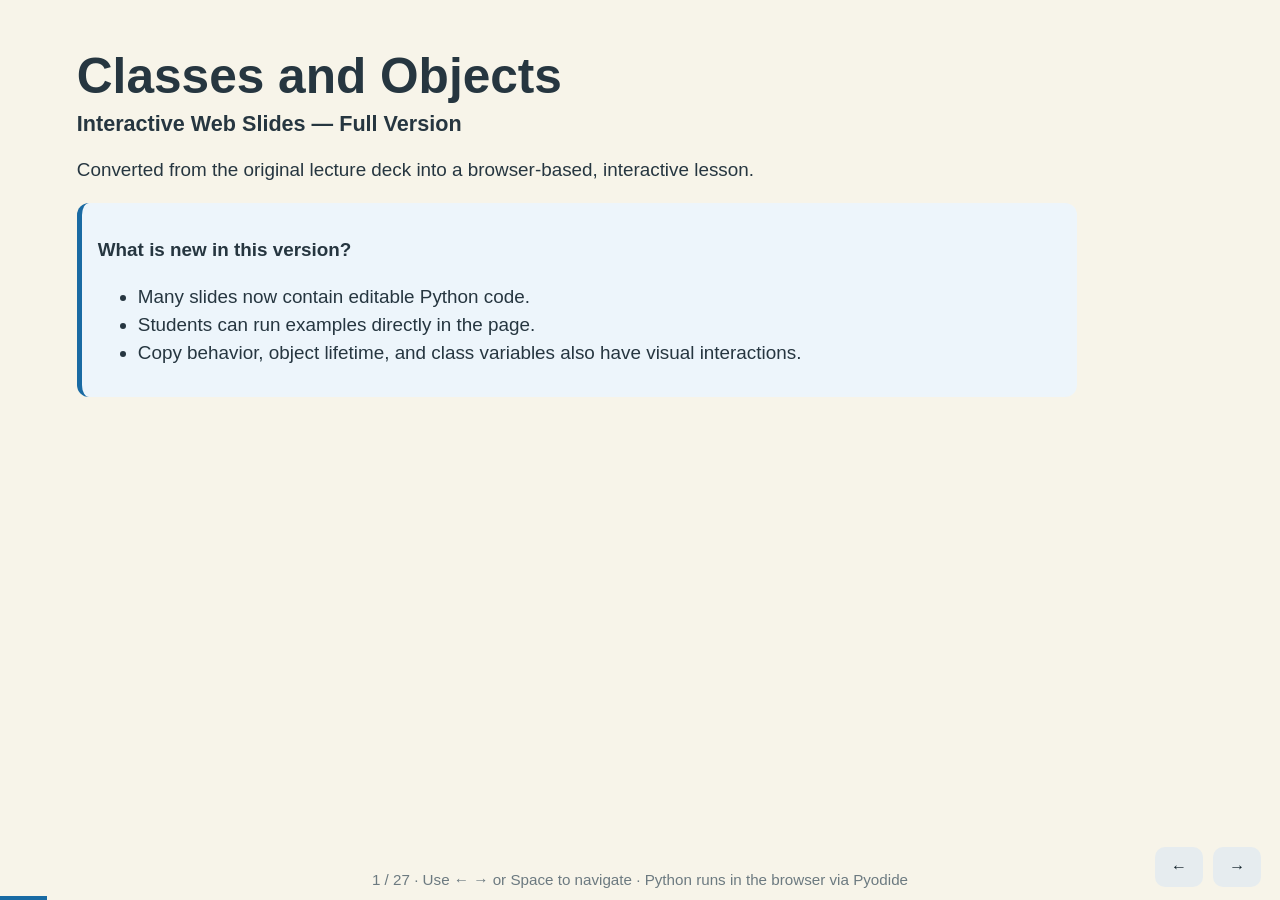
<file: m2/m2.html>
<!DOCTYPE html>
<html lang="en">
<head>
  <meta charset="utf-8">
  <meta name="viewport" content="width=device-width, initial-scale=1">
  <title>Classes and Objects — Interactive Web Slides V2</title>
  <style>
:root{
  --bg:#f7f4e9;
  --ink:#263640;
  --muted:#64757d;
  --accent:#196aa3;
  --accent2:#0f8a6d;
  --card:#ffffff;
  --line:#d5dddd;
  --soft:#edf4f7;
  --code:#f2ebd9;
}
*{box-sizing:border-box}
html,body{margin:0;height:100%}
body{
  background:var(--bg);
  color:var(--ink);
  font-family:Arial, Helvetica, sans-serif;
  overflow:hidden;
}
.deck{height:100vh;width:100vw;position:relative}
.slide{
  display:none;
  width:100vw;
  height:100vh;
  overflow:auto;
  padding:5vh 6vw 8vh;
}
.slide.active{display:block}
h1{font-size:3.1rem;margin:.1rem 0 .4rem}
h2{font-size:2.35rem;margin:.2rem 0 .8rem}
h3{font-size:1.35rem;margin:.2rem 0 .5rem}
p,li,td,th,label{font-size:1.18rem;line-height:1.48}
ul{max-width:1100px}
code, pre, textarea{
  font-family:ui-monospace,SFMono-Regular,Menlo,Consolas,monospace;
}
pre{
  background:var(--code);
  border:1px solid #ddd4bb;
  border-radius:12px;
  padding:1rem 1.1rem;
  overflow:auto;
  font-size:1rem;
}
.grid{
  display:grid;
  grid-template-columns:1fr 1fr;
  gap:1.3rem;
  align-items:start;
}
.card{
  background:var(--card);
  border:1px solid var(--line);
  border-radius:16px;
  padding:1rem 1.1rem;
  box-shadow:0 8px 24px rgba(0,0,0,.05);
}
.note{
  background:#edf5fb;
  border-left:5px solid var(--accent);
  border-radius:12px;
  padding:.9rem 1rem;
  max-width:1000px;
}
.small{font-size:.96rem;color:var(--muted)}
.runner{
  background:var(--card);
  border:1px solid var(--line);
  border-radius:16px;
  padding:1rem;
  box-shadow:0 8px 24px rgba(0,0,0,.05);
}
.runner-head{
  display:flex;
  justify-content:space-between;
  gap:1rem;
  align-items:flex-start;
}
.runner-actions{
  white-space:nowrap;
}
.codebox{
  width:100%;
  min-height:280px;
  resize:vertical;
  border:1px solid #d7ceb6;
  background:var(--code);
  border-radius:12px;
  padding:1rem;
  font-size:1rem;
  line-height:1.45;
}
.output-wrap{
  margin-top:.8rem;
}
.output-title{
  font-size:1rem;
  font-weight:700;
  margin-bottom:.3rem;
}
.output{
  min-height:130px;
  background:#0f1720;
  color:#d8f0d6;
  border-radius:12px;
  padding:1rem;
  font-size:1rem;
  white-space:pre-wrap;
}
.btn{
  border:0;
  border-radius:10px;
  padding:.7rem 1rem;
  background:#e6ecef;
  color:#12222a;
  cursor:pointer;
  font-size:1rem;
  margin:.18rem;
}
.btn.primary{
  background:var(--accent);
  color:#fff;
}
.btn:disabled{
  opacity:.6;
  cursor:wait;
}
.footer{
  position:fixed;
  left:0;right:0;bottom:12px;
  text-align:center;
  color:#6c7a80;
  font-size:.95rem;
  pointer-events:none;
}
.nav{
  position:fixed;
  right:16px;
  bottom:10px;
  z-index:10;
}
.progress{
  position:fixed;
  left:0;
  bottom:0;
  height:4px;
  background:var(--accent);
  width:0;
  transition:width .2s;
}
table{
  border-collapse:collapse;
  width:100%;
  background:white;
}
th,td{
  border:1px solid #ccd7dc;
  padding:.75rem;
  text-align:left;
}
.obj{
  border:2px solid #9eb7c0;
  border-radius:12px;
  padding:.75rem .9rem;
  background:white;
  margin:.55rem 0;
}
.ref{
  font-family:ui-monospace,SFMono-Regular,Menlo,Consolas,monospace;
  margin:.4rem 0;
}
.pill{
  display:inline-block;
  background:#e6eef6;
  border-radius:999px;
  padding:.25rem .6rem;
  margin:.15rem;
}
.highlight{
  background:#fff0a8;
  padding:.08rem .25rem;
  border-radius:5px;
}
.status{
  display:inline-block;
  padding:.25rem .55rem;
  border-radius:999px;
  background:#eaf5ea;
  color:#275c27;
  margin-left:.6rem;
  font-size:.95rem;
}
.loading{
  color:#8a6217;
  background:#fff4d6;
}
.error{
  color:#8b1d1d;
  background:#fde8e8;
}
.success{
  color:#1e5d1e;
  background:#e9f7e9;
}
@media (max-width: 1000px){
  .grid{grid-template-columns:1fr}
  h1{font-size:2.4rem}
  h2{font-size:2rem}
  p,li,td,th,label{font-size:1.05rem}
  .codebox{min-height:240px}
}
</style>
</head>
<body>
  <div class="deck">
    
<section class="slide active">
  <h1>Classes and Objects</h1>
  <h3>Interactive Web Slides — Full Version</h3>
  <p>Converted from the original lecture deck into a browser-based, interactive lesson.</p>
  <div class="note">
    <p><b>What is new in this version?</b></p>
    <ul>
      <li>Many slides now contain editable Python code.</li>
      <li>Students can run examples directly in the page.</li>
      <li>Copy behavior, object lifetime, and class variables also have visual interactions.</li>
    </ul>
  </div>
</section>

<section class="slide">
  <h2>Objectives</h2>
  <ul>
    <li>Determine the attributes and behavior of types of objects required by a program</li>
    <li>List the methods, including parameters and return types, that realize class behavior</li>
    <li>Choose appropriate data structures to represent class attributes</li>
    <li>Define constructors, instance variables, and methods</li>
    <li>Recognize the need for class variables (vs. instance data)</li>
    <li>Define <code>__str__</code> so an object has a readable string representation</li>
  </ul>
</section>

<section class="slide">
  <h2>Creating New Types</h2>
  <div class="grid">
    <div>
      <ul>
        <li>A class is a blueprint for objects.</li>
        <li>Classes contain data and methods.</li>
        <li>Objects are created by <b>instantiation</b>.</li>
        <li>The constructor is usually <code>__init__</code>.</li>
      </ul>
    </div>
    <div>
      
    <div class="runner">
      <div class="runner-head">
        <div>
          <h3>Try a simple Person class</h3>
          <p class="small">This first example just creates one object and prints its attributes.</p>
        </div>
        <div class="runner-actions">
          <button class="btn primary" onclick="runPython('person_intro')">Run</button>
          <button class="btn" onclick="resetCode('person_intro')">Reset</button>
        </div>
      </div>
      <textarea id="person_intro_code" class="codebox" spellcheck="false">class Person:
    def __init__(self, first, last, age):
        self.first = first
        self.last = last
        self.age = age

p = Person(&quot;Harry&quot;, &quot;Potter&quot;, 17)
print(p.first, p.last, p.age)</textarea>
      <input type="hidden" id="person_intro_starter" value="class Person:
    def __init__(self, first, last, age):
        self.first = first
        self.last = last
        self.age = age

p = Person(&quot;Harry&quot;, &quot;Potter&quot;, 17)
print(p.first, p.last, p.age)">
      <div class="output-wrap">
        <div class="output-title">Output</div>
        <pre id="person_intro_out" class="output">Click Run to execute this Python code in the browser.</pre>
      </div>
    </div>
    
    </div>
  </div>
</section>

<section class="slide">
  <h2>Person class</h2>
  <div class="grid">
    <div class="card">
      <h3>Data</h3>
      <p>first name, last name, age</p>
      <h3>Operations</h3>
      <p><code>__init__</code>, <code>__str__</code>, <code>fullname</code>, <code>email</code></p>
    </div>
    <div>
      
    <div class="runner">
      <div class="runner-head">
        <div>
          <h3>Build methods for Person</h3>
          <p class="small">Edit the code, then click Run.</p>
        </div>
        <div class="runner-actions">
          <button class="btn primary" onclick="runPython('person_class')">Run</button>
          <button class="btn" onclick="resetCode('person_class')">Reset</button>
        </div>
      </div>
      <textarea id="person_class_code" class="codebox" spellcheck="false">class Person:
    def __init__(self, first, last, age):
        self.first = first
        self.last = last
        self.age = age

    def fullname(self):
        return f&quot;{self.first} {self.last}&quot;

    def email(self):
        return f&quot;{self.first.lower()}.{self.last.lower()}@uvu.edu&quot;

    def __str__(self):
        return f&quot;{self.fullname()} ({self.age})&quot;

p = Person(&quot;Harry&quot;, &quot;Potter&quot;, 17)
print(p)
print(p.fullname())
print(p.email())</textarea>
      <input type="hidden" id="person_class_starter" value="class Person:
    def __init__(self, first, last, age):
        self.first = first
        self.last = last
        self.age = age

    def fullname(self):
        return f&quot;{self.first} {self.last}&quot;

    def email(self):
        return f&quot;{self.first.lower()}.{self.last.lower()}@uvu.edu&quot;

    def __str__(self):
        return f&quot;{self.fullname()} ({self.age})&quot;

p = Person(&quot;Harry&quot;, &quot;Potter&quot;, 17)
print(p)
print(p.fullname())
print(p.email())">
      <div class="output-wrap">
        <div class="output-title">Output</div>
        <pre id="person_class_out" class="output">Click Run to execute this Python code in the browser.</pre>
      </div>
    </div>
    
    </div>
  </div>
</section>

<section class="slide">
  <h2>PersonList</h2>
  <div class="grid">
    <div class="card">
      <h3>Data</h3>
      <p>A list that stores Person objects</p>
      <h3>Operations</h3>
      <p><code>add(self, person_obj)</code>, <code>__str__(self)</code></p>
    </div>
    <div>
      
    <div class="runner">
      <div class="runner-head">
        <div>
          <h3>Store Person objects in a list</h3>
          <p class="small">Students can modify the list contents and see how __str__ works.</p>
        </div>
        <div class="runner-actions">
          <button class="btn primary" onclick="runPython('person_list')">Run</button>
          <button class="btn" onclick="resetCode('person_list')">Reset</button>
        </div>
      </div>
      <textarea id="person_list_code" class="codebox" spellcheck="false">class Person:
    def __init__(self, first, last, age):
        self.first = first
        self.last = last
        self.age = age

    def __str__(self):
        return f&quot;{self.first} {self.last} ({self.age})&quot;

class PersonList:
    def __init__(self):
        self.people = []

    def add(self, person_obj):
        self.people.append(person_obj)

    def __str__(self):
        return &quot;\n&quot;.join(str(p) for p in self.people)

group = PersonList()
group.add(Person(&quot;Hope&quot;, &quot;Smith&quot;, 20))
group.add(Person(&quot;Jack&quot;, &quot;Jones&quot;, 19))
print(group)</textarea>
      <input type="hidden" id="person_list_starter" value="class Person:
    def __init__(self, first, last, age):
        self.first = first
        self.last = last
        self.age = age

    def __str__(self):
        return f&quot;{self.first} {self.last} ({self.age})&quot;

class PersonList:
    def __init__(self):
        self.people = []

    def add(self, person_obj):
        self.people.append(person_obj)

    def __str__(self):
        return &quot;\n&quot;.join(str(p) for p in self.people)

group = PersonList()
group.add(Person(&quot;Hope&quot;, &quot;Smith&quot;, 20))
group.add(Person(&quot;Jack&quot;, &quot;Jones&quot;, 19))
print(group)">
      <div class="output-wrap">
        <div class="output-title">Output</div>
        <pre id="person_list_out" class="output">Click Run to execute this Python code in the browser.</pre>
      </div>
    </div>
    
    </div>
  </div>
</section>

<section class="slide">
  <h2>Separate Person and PersonList into Different Files</h2>
  <pre>from person import Person
from person_list import PersonList</pre>
  <p><code>from person import Person</code> means: from <code>person.py</code>, import the <code>Person</code> class.</p>
  <p><code>from person_list import PersonList</code> means: from <code>person_list.py</code>, import the <code>PersonList</code> class.</p>
  <div class="note">
    In this web lesson, examples are kept in one code box for convenience, but in real projects we often place classes in different files.
  </div>
</section>

<section class="slide">
  <h2>Shallow Copy vs Deep Copy</h2>
  <p>A <b>shallow copy</b> copies the object, but nested mutable attributes may still be shared.</p>
  <p>A <b>deep copy</b> copies the object and nested objects too.</p>
  <p>Next: run the code and compare the output.</p>
</section>

<section class="slide">
  <h2>Interactive: Shallow Copy vs Deep Copy</h2>
  <div class="grid">
    <div>
      
    <div class="runner">
      <div class="runner-head">
        <div>
          <h3>Run the copy example</h3>
          <p class="small">Try changing which object is mutated, or add print(id(...)) to compare object identities.</p>
        </div>
        <div class="runner-actions">
          <button class="btn primary" onclick="runPython('copy_run')">Run</button>
          <button class="btn" onclick="resetCode('copy_run')">Reset</button>
        </div>
      </div>
      <textarea id="copy_run_code" class="codebox" spellcheck="false">from copy import copy, deepcopy

class Person:
    def __init__(self, first, last, age, courses=None):
        self.first = first
        self.last = last
        self.age = age
        self.courses = [] if courses is None else courses

    def __str__(self):
        return f&quot;{self.first} {self.last}: {self.courses}&quot;

p1 = Person(&quot;Hope&quot;, &quot;Smith&quot;, 2, [&quot;CS1410&quot;, &quot;CS2420&quot;])

p2 = p1
p3 = copy(p1)
p4 = deepcopy(p1)

p2.first = &quot;Jack&quot;
p3.courses[0] = &quot;CS1400&quot;
p4.courses[0] = &quot;CS1030&quot;

print(&quot;p1:&quot;, p1)
print(&quot;p2:&quot;, p2)
print(&quot;p3:&quot;, p3)
print(&quot;p4:&quot;, p4)</textarea>
      <input type="hidden" id="copy_run_starter" value="from copy import copy, deepcopy

class Person:
    def __init__(self, first, last, age, courses=None):
        self.first = first
        self.last = last
        self.age = age
        self.courses = [] if courses is None else courses

    def __str__(self):
        return f&quot;{self.first} {self.last}: {self.courses}&quot;

p1 = Person(&quot;Hope&quot;, &quot;Smith&quot;, 2, [&quot;CS1410&quot;, &quot;CS2420&quot;])

p2 = p1
p3 = copy(p1)
p4 = deepcopy(p1)

p2.first = &quot;Jack&quot;
p3.courses[0] = &quot;CS1400&quot;
p4.courses[0] = &quot;CS1030&quot;

print(&quot;p1:&quot;, p1)
print(&quot;p2:&quot;, p2)
print(&quot;p3:&quot;, p3)
print(&quot;p4:&quot;, p4)">
      <div class="output-wrap">
        <div class="output-title">Output</div>
        <pre id="copy_run_out" class="output">Click Run to execute this Python code in the browser.</pre>
      </div>
    </div>
    
    </div>
    <div class="card">
      <h3>Visual memory model</h3>
      <button class="btn primary" onclick="copyDemo('alias')">p2 = p1</button>
      <button class="btn" onclick="copyDemo('shallow')">p3 = copy(p1)</button>
      <button class="btn" onclick="copyDemo('deep')">p4 = deepcopy(p1)</button>
      <button class="btn" onclick="copyDemo('mutate')">Mutate shared list</button>
      <button class="btn" onclick="copyDemo('reset')">Reset</button>
      <div id="copyViz" style="margin-top:1rem"></div>
      <p id="copyMsg" class="small"></p>
    </div>
  </div>
</section>

<section class="slide">
  <h2>Some Object-Oriented Terms</h2>
  <ul>
    <li><b>Class</b>: a type; an abstraction of related objects</li>
    <li><b>Instance/Object</b>: a unique object containing its own data</li>
    <li><b>Attribute</b>: a data element inside an instance</li>
    <li><b>Method</b>: a function that operates on an instance</li>
    <li><b>Interface</b>: the collection of methods defined by a class</li>
    <li><b>State</b>: the current values in the attributes of an instance</li>
    <li><b>Instantiation</b>: creating an object from a class</li>
  </ul>
</section>

<section class="slide">
  <h2>The Interface of Student class</h2>
  <table>
    <tr><th>Method</th><th>What It Does</th></tr>
    <tr><td><code>Student(name, number)</code></td><td>Returns a Student object with the given name and number of scores. Each score is initially 0.</td></tr>
    <tr><td><code>get_name()</code></td><td>Returns the student’s name</td></tr>
    <tr><td><code>get_score(i)</code></td><td>Returns the student’s ith score</td></tr>
    <tr><td><code>set_score(i, score)</code></td><td>Resets the student’s ith score</td></tr>
    <tr><td><code>get_average()</code></td><td>Returns the student’s average score</td></tr>
    <tr><td><code>get_high_score()</code></td><td>Returns the student’s highest score</td></tr>
    <tr><td><code>__str__()</code></td><td>Returns a string representation of the student’s information</td></tr>
  </table>
</section>

<section class="slide">
  <h2>Example: Using Student Class</h2>
  
    <div class="runner">
      <div class="runner-head">
        <div>
          <h3>Use a Student object</h3>
          <p class="small">This slide matches the intended use case of the Student class.</p>
        </div>
        <div class="runner-actions">
          <button class="btn primary" onclick="runPython('student_use')">Run</button>
          <button class="btn" onclick="resetCode('student_use')">Reset</button>
        </div>
      </div>
      <textarea id="student_use_code" class="codebox" spellcheck="false">class Student:
    def __init__(self, name, number):
        self.name = name
        self.scores = [0] * number

    def get_name(self):
        return self.name

    def get_score(self, i):
        return self.scores[i - 1]

    def set_score(self, i, score):
        self.scores[i - 1] = score

    def get_average(self):
        return sum(self.scores) / len(self.scores)

    def get_high_score(self):
        return max(self.scores)

    def __str__(self):
        score_text = &quot; &quot;.join(str(s) for s in self.scores)
        return f&quot;Name: {self.name}\nScores: {score_text}&quot;

s = Student(&quot;Maria&quot;, 5)
print(s)
s.set_score(1, 100)
print()
print(s)
print(&quot;high score:&quot;, s.get_high_score())
print(&quot;average:&quot;, s.get_average())
print(&quot;first score:&quot;, s.get_score(1))
print(&quot;name:&quot;, s.get_name())</textarea>
      <input type="hidden" id="student_use_starter" value="class Student:
    def __init__(self, name, number):
        self.name = name
        self.scores = [0] * number

    def get_name(self):
        return self.name

    def get_score(self, i):
        return self.scores[i - 1]

    def set_score(self, i, score):
        self.scores[i - 1] = score

    def get_average(self):
        return sum(self.scores) / len(self.scores)

    def get_high_score(self):
        return max(self.scores)

    def __str__(self):
        score_text = &quot; &quot;.join(str(s) for s in self.scores)
        return f&quot;Name: {self.name}\nScores: {score_text}&quot;

s = Student(&quot;Maria&quot;, 5)
print(s)
s.set_score(1, 100)
print()
print(s)
print(&quot;high score:&quot;, s.get_high_score())
print(&quot;average:&quot;, s.get_average())
print(&quot;first score:&quot;, s.get_score(1))
print(&quot;name:&quot;, s.get_name())">
      <div class="output-wrap">
        <div class="output-title">Output</div>
        <pre id="student_use_out" class="output">Click Run to execute this Python code in the browser.</pre>
      </div>
    </div>
    
</section>

<section class="slide">
  <h2>Method Definitions</h2>
  <ul>
    <li>Method definitions are indented under the class statement.</li>
    <li>The syntax is like a regular function.</li>
    <li>Each instance method includes a first parameter for the object itself.</li>
    <li>Conventionally, that parameter is named <code>self</code>.</li>
  </ul>
</section>

<section class="slide">
  <h2><code>__init__</code> Method</h2>
  <div class="grid">
    <div>
      <p>When we write <code>s = Student("Juan", 5)</code>, Python creates a new object and passes it as <code>self</code> into <code>__init__</code>.</p>
      <div class="card">
        <button class="btn primary" onclick="initStep()">Step through constructor</button>
        <button class="btn" onclick="initReset()">Reset steps</button>
        <div id="initViz" style="margin-top:1rem"></div>
      </div>
    </div>
    <div>
      
    <div class="runner">
      <div class="runner-head">
        <div>
          <h3>Run a constructor example</h3>
          <p class="small">Edit the code, then click Run.</p>
        </div>
        <div class="runner-actions">
          <button class="btn primary" onclick="runPython('init_run')">Run</button>
          <button class="btn" onclick="resetCode('init_run')">Reset</button>
        </div>
      </div>
      <textarea id="init_run_code" class="codebox" spellcheck="false">class Student:
    def __init__(self, name, nscores):
        self.name = name
        self.scores = [0] * nscores

s = Student(&quot;Juan&quot;, 5)
print(&quot;name =&quot;, s.name)
print(&quot;scores =&quot;, s.scores)</textarea>
      <input type="hidden" id="init_run_starter" value="class Student:
    def __init__(self, name, nscores):
        self.name = name
        self.scores = [0] * nscores

s = Student(&quot;Juan&quot;, 5)
print(&quot;name =&quot;, s.name)
print(&quot;scores =&quot;, s.scores)">
      <div class="output-wrap">
        <div class="output-title">Output</div>
        <pre id="init_run_out" class="output">Click Run to execute this Python code in the browser.</pre>
      </div>
    </div>
    
    </div>
  </div>
</section>

<section class="slide">
  <h2>Constructor without default values</h2>
  
    <div class="runner">
      <div class="runner-head">
        <div>
          <h3>Constructor with explicit arguments</h3>
          <p class="small">Edit the code, then click Run.</p>
        </div>
        <div class="runner-actions">
          <button class="btn primary" onclick="runPython('constructor_no_default')">Run</button>
          <button class="btn" onclick="resetCode('constructor_no_default')">Reset</button>
        </div>
      </div>
      <textarea id="constructor_no_default_code" class="codebox" spellcheck="false">class Student:
    def __init__(self, name, nscores):
        self.name = name
        self.scores = [0] * nscores

s1 = Student(&quot;Ava&quot;, 3)
s2 = Student(&quot;Ben&quot;, 4)
print(s1.name, s1.scores)
print(s2.name, s2.scores)</textarea>
      <input type="hidden" id="constructor_no_default_starter" value="class Student:
    def __init__(self, name, nscores):
        self.name = name
        self.scores = [0] * nscores

s1 = Student(&quot;Ava&quot;, 3)
s2 = Student(&quot;Ben&quot;, 4)
print(s1.name, s1.scores)
print(s2.name, s2.scores)">
      <div class="output-wrap">
        <div class="output-title">Output</div>
        <pre id="constructor_no_default_out" class="output">Click Run to execute this Python code in the browser.</pre>
      </div>
    </div>
    
</section>

<section class="slide">
  <h2>Constructor with default values</h2>
  
    <div class="runner">
      <div class="runner-head">
        <div>
          <h3>Constructor with default values</h3>
          <p class="small">Try leaving out one or both arguments.</p>
        </div>
        <div class="runner-actions">
          <button class="btn primary" onclick="runPython('constructor_default')">Run</button>
          <button class="btn" onclick="resetCode('constructor_default')">Reset</button>
        </div>
      </div>
      <textarea id="constructor_default_code" class="codebox" spellcheck="false">class Student:
    def __init__(self, name=&quot;student&quot;, nscores=5):
        self.name = name
        self.scores = [0] * nscores

a = Student()
b = Student(&quot;Maria&quot;)
c = Student(&quot;Sam&quot;, 3)
print(a.name, a.scores)
print(b.name, b.scores)
print(c.name, c.scores)</textarea>
      <input type="hidden" id="constructor_default_starter" value="class Student:
    def __init__(self, name=&quot;student&quot;, nscores=5):
        self.name = name
        self.scores = [0] * nscores

a = Student()
b = Student(&quot;Maria&quot;)
c = Student(&quot;Sam&quot;, 3)
print(a.name, a.scores)
print(b.name, b.scores)
print(c.name, c.scores)">
      <div class="output-wrap">
        <div class="output-title">Output</div>
        <pre id="constructor_default_out" class="output">Click Run to execute this Python code in the browser.</pre>
      </div>
    </div>
    
</section>

<section class="slide">
  <h2>Example Method: <code>get_score()</code></h2>
  
    <div class="runner">
      <div class="runner-head">
        <div>
          <h3>Use an accessor method</h3>
          <p class="small">Try changing the index or calling with an invalid value to see what assert does.</p>
        </div>
        <div class="runner-actions">
          <button class="btn primary" onclick="runPython('get_score_run')">Run</button>
          <button class="btn" onclick="resetCode('get_score_run')">Reset</button>
        </div>
      </div>
      <textarea id="get_score_run_code" class="codebox" spellcheck="false">class Student:
    def __init__(self, name, nscores):
        self.name = name
        self.scores = [0] * nscores

    def get_score(self, i):
        assert 1 &lt;= i &lt;= len(self.scores)
        return self.scores[i - 1]

    def set_score(self, i, score):
        assert 1 &lt;= i &lt;= len(self.scores)
        self.scores[i - 1] = score

s = Student(&quot;Luna&quot;, 5)
s.set_score(4, 88)
print(s.get_score(4))</textarea>
      <input type="hidden" id="get_score_run_starter" value="class Student:
    def __init__(self, name, nscores):
        self.name = name
        self.scores = [0] * nscores

    def get_score(self, i):
        assert 1 &lt;= i &lt;= len(self.scores)
        return self.scores[i - 1]

    def set_score(self, i, score):
        assert 1 &lt;= i &lt;= len(self.scores)
        self.scores[i - 1] = score

s = Student(&quot;Luna&quot;, 5)
s.set_score(4, 88)
print(s.get_score(4))">
      <div class="output-wrap">
        <div class="output-title">Output</div>
        <pre id="get_score_run_out" class="output">Click Run to execute this Python code in the browser.</pre>
      </div>
    </div>
    
</section>

<section class="slide">
  <h2>The <code>__str__</code> Magic Method</h2>
  <ul>
    <li>Classes often include an <code>__str__</code> method.</li>
    <li>It builds and returns a string representation of an object’s state.</li>
    <li>When <code>str(obj)</code> or <code>print(obj)</code> is used, <code>__str__</code> is called automatically.</li>
    <li>This is especially useful for debugging.</li>
  </ul>
</section>

<section class="slide">
  <h2>Student <code>__str__</code></h2>
  
    <div class="runner">
      <div class="runner-head">
        <div>
          <h3>Write a string representation</h3>
          <p class="small">Edit the code, then click Run.</p>
        </div>
        <div class="runner-actions">
          <button class="btn primary" onclick="runPython('str_run')">Run</button>
          <button class="btn" onclick="resetCode('str_run')">Reset</button>
        </div>
      </div>
      <textarea id="str_run_code" class="codebox" spellcheck="false">class Student:
    def __init__(self, name, nscores):
        self.name = name
        self.scores = [0] * nscores

    def __str__(self):
        str_score = [str(s) for s in self.scores]
        str_score = &quot; &quot;.join(str_score)
        return f&quot;Name: {self.name}\nScores: {str_score}&quot;

s = Student(&quot;Maria&quot;, 5)
s.scores[0] = 95
s.scores[1] = 82
print(s)</textarea>
      <input type="hidden" id="str_run_starter" value="class Student:
    def __init__(self, name, nscores):
        self.name = name
        self.scores = [0] * nscores

    def __str__(self):
        str_score = [str(s) for s in self.scores]
        str_score = &quot; &quot;.join(str_score)
        return f&quot;Name: {self.name}\nScores: {str_score}&quot;

s = Student(&quot;Maria&quot;, 5)
s.scores[0] = 95
s.scores[1] = 82
print(s)">
      <div class="output-wrap">
        <div class="output-title">Output</div>
        <pre id="str_run_out" class="output">Click Run to execute this Python code in the browser.</pre>
      </div>
    </div>
    
</section>

<section class="slide">
  <h2>Accessors and Mutators</h2>
  <div class="grid">
    <div class="card">
      <h3>Accessor</h3>
      <p>Reads a value but does not change it.</p>
      <h3>Mutator</h3>
      <p>Changes a value.</p>
      <p class="small">Python often accesses simple data directly, but method-based access is still common in introductory OOP design.</p>
    </div>
    <div>
      
    <div class="runner">
      <div class="runner-head">
        <div>
          <h3>Try get_score and set_score</h3>
          <p class="small">Edit the code, then click Run.</p>
        </div>
        <div class="runner-actions">
          <button class="btn primary" onclick="runPython('mutator_run')">Run</button>
          <button class="btn" onclick="resetCode('mutator_run')">Reset</button>
        </div>
      </div>
      <textarea id="mutator_run_code" class="codebox" spellcheck="false">class Student:
    def __init__(self, name, nscores):
        self.name = name
        self.scores = [0] * nscores

    def get_score(self, i):
        assert 1 &lt;= i &lt;= len(self.scores)
        return self.scores[i - 1]

    def set_score(self, i, score):
        assert 1 &lt;= i &lt;= len(self.scores)
        self.scores[i - 1] = score

s = Student(&quot;Kai&quot;, 3)
print(&quot;before:&quot;, s.scores)
s.set_score(2, 77)
print(&quot;after:&quot;, s.scores)
print(&quot;score 2 =&quot;, s.get_score(2))</textarea>
      <input type="hidden" id="mutator_run_starter" value="class Student:
    def __init__(self, name, nscores):
        self.name = name
        self.scores = [0] * nscores

    def get_score(self, i):
        assert 1 &lt;= i &lt;= len(self.scores)
        return self.scores[i - 1]

    def set_score(self, i, score):
        assert 1 &lt;= i &lt;= len(self.scores)
        self.scores[i - 1] = score

s = Student(&quot;Kai&quot;, 3)
print(&quot;before:&quot;, s.scores)
s.set_score(2, 77)
print(&quot;after:&quot;, s.scores)
print(&quot;score 2 =&quot;, s.get_score(2))">
      <div class="output-wrap">
        <div class="output-title">Output</div>
        <pre id="mutator_run_out" class="output">Click Run to execute this Python code in the browser.</pre>
      </div>
    </div>
    
    </div>
  </div>
</section>

<section class="slide">
  <h2>The Lifetime of Objects</h2>
  <div class="grid">
    <div>
      
    <div class="runner">
      <div class="runner-head">
        <div>
          <h3>Observe references</h3>
          <p class="small">In CPython, an object becomes a garbage-collection candidate when nothing references it anymore.</p>
        </div>
        <div class="runner-actions">
          <button class="btn primary" onclick="runPython('lifetime_run')">Run</button>
          <button class="btn" onclick="resetCode('lifetime_run')">Reset</button>
        </div>
      </div>
      <textarea id="lifetime_run_code" class="codebox" spellcheck="false">class Student:
    def __init__(self, name, n):
        self.name = name
        self.scores = [0] * n

s = Student(&quot;Sam&quot;, 10)
print(&quot;id(s) =&quot;, id(s))

cs1410 = [s]
print(&quot;list holds:&quot;, cs1410[0].name)

s = None
print(&quot;s =&quot;, s)
print(&quot;object still reachable through list:&quot;, cs1410[0].name)

obj = cs1410.pop()
print(&quot;popped:&quot;, obj.name)
print(&quot;list now:&quot;, cs1410)</textarea>
      <input type="hidden" id="lifetime_run_starter" value="class Student:
    def __init__(self, name, n):
        self.name = name
        self.scores = [0] * n

s = Student(&quot;Sam&quot;, 10)
print(&quot;id(s) =&quot;, id(s))

cs1410 = [s]
print(&quot;list holds:&quot;, cs1410[0].name)

s = None
print(&quot;s =&quot;, s)
print(&quot;object still reachable through list:&quot;, cs1410[0].name)

obj = cs1410.pop()
print(&quot;popped:&quot;, obj.name)
print(&quot;list now:&quot;, cs1410)">
      <div class="output-wrap">
        <div class="output-title">Output</div>
        <pre id="lifetime_run_out" class="output">Click Run to execute this Python code in the browser.</pre>
      </div>
    </div>
    
    </div>
    <div class="card">
      <h3>Visual steps</h3>
      <button class="btn primary" onclick="lifeStep()">Next step</button>
      <button class="btn" onclick="lifeReset()">Reset</button>
      <div id="lifeViz" style="margin-top:1rem"></div>
    </div>
  </div>
</section>

<section class="slide">
  <h2>Class Variables and Methods</h2>
  <div class="grid">
    <div class="card">
      <ul>
        <li>Class variables belong to the class, not each object.</li>
        <li>All instances share the same class variable.</li>
        <li>Class methods receive <code>cls</code>, not <code>self</code>.</li>
        <li>They can be used as alternative constructors.</li>
      </ul>
      <button class="btn primary" onclick="schoolChange()">Change Student.SCHOOL</button>
      <div id="schoolViz" style="margin-top:1rem"></div>
    </div>
    <div>
      
    <div class="runner">
      <div class="runner-head">
        <div>
          <h3>Run a class variable example</h3>
          <p class="small">Edit the code, then click Run.</p>
        </div>
        <div class="runner-actions">
          <button class="btn primary" onclick="runPython('class_var_run')">Run</button>
          <button class="btn" onclick="resetCode('class_var_run')">Reset</button>
        </div>
      </div>
      <textarea id="class_var_run_code" class="codebox" spellcheck="false">class Student:
    SCHOOL = &quot;UVU&quot;

    def __init__(self, name):
        self.name = name

s1 = Student(&quot;Harry&quot;)
s2 = Student(&quot;Maria&quot;)

print(&quot;Before change:&quot;)
print(s1.name, Student.SCHOOL)
print(s2.name, Student.SCHOOL)

Student.SCHOOL = &quot;Westminster&quot;

print(&quot;\nAfter change:&quot;)
print(s1.name, Student.SCHOOL)
print(s2.name, Student.SCHOOL)</textarea>
      <input type="hidden" id="class_var_run_starter" value="class Student:
    SCHOOL = &quot;UVU&quot;

    def __init__(self, name):
        self.name = name

s1 = Student(&quot;Harry&quot;)
s2 = Student(&quot;Maria&quot;)

print(&quot;Before change:&quot;)
print(s1.name, Student.SCHOOL)
print(s2.name, Student.SCHOOL)

Student.SCHOOL = &quot;Westminster&quot;

print(&quot;\nAfter change:&quot;)
print(s1.name, Student.SCHOOL)
print(s2.name, Student.SCHOOL)">
      <div class="output-wrap">
        <div class="output-title">Output</div>
        <pre id="class_var_run_out" class="output">Click Run to execute this Python code in the browser.</pre>
      </div>
    </div>
    
    </div>
  </div>
</section>

<section class="slide">
  <h2>Class methods</h2>
  
    <div class="runner">
      <div class="runner-head">
        <div>
          <h3>Use @classmethod as an alternative constructor</h3>
          <p class="small">Notice that the class method builds and returns a Student object using cls(...).</p>
        </div>
        <div class="runner-actions">
          <button class="btn primary" onclick="runPython('classmethod_run')">Run</button>
          <button class="btn" onclick="resetCode('classmethod_run')">Reset</button>
        </div>
      </div>
      <textarea id="classmethod_run_code" class="codebox" spellcheck="false">class Student:
    SCHOOL = &quot;UVU&quot;

    def __init__(self, name, year):
        self.name = name
        self.year = year

    @classmethod
    def freshman(cls, name):
        return cls(name, 1)

    def __str__(self):
        return f&quot;{self.name}, year {self.year}, school {self.SCHOOL}&quot;

s = Student.freshman(&quot;Avery&quot;)
print(s)</textarea>
      <input type="hidden" id="classmethod_run_starter" value="class Student:
    SCHOOL = &quot;UVU&quot;

    def __init__(self, name, year):
        self.name = name
        self.year = year

    @classmethod
    def freshman(cls, name):
        return cls(name, 1)

    def __str__(self):
        return f&quot;{self.name}, year {self.year}, school {self.SCHOOL}&quot;

s = Student.freshman(&quot;Avery&quot;)
print(s)">
      <div class="output-wrap">
        <div class="output-title">Output</div>
        <pre id="classmethod_run_out" class="output">Click Run to execute this Python code in the browser.</pre>
      </div>
    </div>
    
</section>

<section class="slide">
  <h2>Static methods</h2>
  <div class="grid">
    <div>
      
    <div class="runner">
      <div class="runner-head">
        <div>
          <h3>Use a static method</h3>
          <p class="small">Edit the code, then click Run.</p>
        </div>
        <div class="runner-actions">
          <button class="btn primary" onclick="runPython('staticmethod_run')">Run</button>
          <button class="btn" onclick="resetCode('staticmethod_run')">Reset</button>
        </div>
      </div>
      <textarea id="staticmethod_run_code" class="codebox" spellcheck="false">class Rectangle:
    def __init__(self, l, w):
        self.length = l
        self.width = w

    def area(self):
        return self.length * self.width

    @staticmethod
    def combined_area(r1, r2):
        return r1.area() + r2.area()

rect_1 = Rectangle(12, 27)
rect_2 = Rectangle(9, 3)
combined = Rectangle.combined_area(rect_1, rect_2)
print(combined)</textarea>
      <input type="hidden" id="staticmethod_run_starter" value="class Rectangle:
    def __init__(self, l, w):
        self.length = l
        self.width = w

    def area(self):
        return self.length * self.width

    @staticmethod
    def combined_area(r1, r2):
        return r1.area() + r2.area()

rect_1 = Rectangle(12, 27)
rect_2 = Rectangle(9, 3)
combined = Rectangle.combined_area(rect_1, rect_2)
print(combined)">
      <div class="output-wrap">
        <div class="output-title">Output</div>
        <pre id="staticmethod_run_out" class="output">Click Run to execute this Python code in the browser.</pre>
      </div>
    </div>
    
    </div>
    <div class="card">
      <h3>Quick calculator</h3>
      <label>r1: <input id="r1l" value="12" size="4"> × <input id="r1w" value="27" size="4"></label><br><br>
      <label>r2: <input id="r2l" value="9" size="4"> × <input id="r2w" value="3" size="4"></label><br><br>
      <button class="btn primary" onclick="calcArea()">Calculate combined area</button>
      <p id="areaOut"><b>Combined area = ?</b></p>
    </div>
  </div>
</section>

<section class="slide">
  <h2>Class Models… Method Models…</h2>
  <div class="grid">
    <div class="card">
      <h3>Class models…</h3>
      <p>A thing. A kind of thing. A type of thing. Attributes of a thing.</p>
      <p>In a problem description, look for <b>nouns</b>.</p>
    </div>
    <div class="card">
      <h3>Method models…</h3>
      <p>An action. An operation. An algorithm. Behavior of a thing.</p>
      <p>In a problem description, look for <b>verbs</b>.</p>
    </div>
  </div>
</section>

<section class="slide">
  <h2>Recipe for Making a Class</h2>
  <ul>
    <li>Before writing code, think about behavior and attributes.</li>
    <li>Choose an appropriate class name.</li>
    <li>Develop a short list of methods available to users.</li>
    <li>Write a short snippet that uses the new class.</li>
    <li>These “use cases” can also be represented in UML.</li>
  </ul>
</section>

<section class="slide">
  <h2>Recipe for Making a Class</h2>
  <ul>
    <li>Choose appropriate data types for the attributes.</li>
    <li>Fill in the skeleton with <code>__init__</code> and <code>__str__</code>.</li>
    <li>Complete and test the remaining methods incrementally.</li>
    <li>Document your code as you go using module, class, and method docstrings.</li>
  </ul>
</section>

<section class="slide">
  <h2>Style Reminders</h2>
  <div class="grid">
    <div class="card">
      <ul>
        <li>Class names use <b>CamelCase</b></li>
        <li>Method names use <b>snake_case</b></li>
        <li>Use module docstrings</li>
        <li>Use class docstrings</li>
        <li>Use method docstrings</li>
      </ul>
    </div>
    <div>
      
    <div class="runner">
      <div class="runner-head">
        <div>
          <h3>Final practice: clean class style</h3>
          <p class="small">Use this final slide as a quick practice template.</p>
        </div>
        <div class="runner-actions">
          <button class="btn primary" onclick="runPython('final_practice')">Run</button>
          <button class="btn" onclick="resetCode('final_practice')">Reset</button>
        </div>
      </div>
      <textarea id="final_practice_code" class="codebox" spellcheck="false">class Book:
    &quot;&quot;&quot;A simple Book class.&quot;&quot;&quot;

    def __init__(self, title, author):
        &quot;&quot;&quot;Initialize a Book object.&quot;&quot;&quot;
        self.title = title
        self.author = author

    def __str__(self):
        &quot;&quot;&quot;Return a readable representation.&quot;&quot;&quot;
        return f&quot;{self.title} by {self.author}&quot;

b = Book(&quot;Python Basics&quot;, &quot;J. Doe&quot;)
print(b)</textarea>
      <input type="hidden" id="final_practice_starter" value="class Book:
    &quot;&quot;&quot;A simple Book class.&quot;&quot;&quot;

    def __init__(self, title, author):
        &quot;&quot;&quot;Initialize a Book object.&quot;&quot;&quot;
        self.title = title
        self.author = author

    def __str__(self):
        &quot;&quot;&quot;Return a readable representation.&quot;&quot;&quot;
        return f&quot;{self.title} by {self.author}&quot;

b = Book(&quot;Python Basics&quot;, &quot;J. Doe&quot;)
print(b)">
      <div class="output-wrap">
        <div class="output-title">Output</div>
        <pre id="final_practice_out" class="output">Click Run to execute this Python code in the browser.</pre>
      </div>
    </div>
    
    </div>
  </div>
</section>

  </div>

  <div class="footer"><span id="counter"></span> · Use ← → or Space to navigate · Python runs in the browser via Pyodide</div>
  <div class="nav">
    <button class="btn" onclick="prevSlide()">←</button>
    <button class="btn" onclick="nextSlide()">→</button>
  </div>
  <div id="progress" class="progress"></div>

  <script>
const slides = [...document.querySelectorAll('.slide')];
let idx = 0;
function show(i){
  idx = Math.max(0, Math.min(slides.length - 1, i));
  slides.forEach((s, j) => s.classList.toggle('active', j === idx));
  document.getElementById('counter').textContent = `${idx + 1} / ${slides.length}`;
  document.getElementById('progress').style.width = ((idx + 1) / slides.length * 100) + '%';
}
function nextSlide(){ show(idx + 1); }
function prevSlide(){ show(idx - 1); }
document.addEventListener('keydown', e => {
  if(['ArrowRight', 'PageDown', ' '].includes(e.key)){ e.preventDefault(); nextSlide(); }
  if(['ArrowLeft', 'PageUp'].includes(e.key)){ e.preventDefault(); prevSlide(); }
});
show(0);

// ---------- copy demo ----------
let copyState = {alias:false, shallow:false, deep:false, mut:false};
function copyDemo(action){
  if(action === 'reset') copyState = {alias:false, shallow:false, deep:false, mut:false};
  if(action === 'alias') copyState.alias = true;
  if(action === 'shallow') copyState.shallow = true;
  if(action === 'deep') copyState.deep = true;
  if(action === 'mutate') copyState.mut = true;

  const courseA = copyState.mut ? 'CS1400' : 'CS1410';
  let html = '';
  html += `<div class="ref">p1 ───► Person A</div>`;
  html += `<div class="obj"><b>Person A</b><br>first = "Hope"<br>last = "Smith"<br>age = 2<br>courses → <span class="pill">List A: [${courseA}, CS2420]</span></div>`;
  if(copyState.alias){
    html += `<div class="ref">p2 ───► <span class="highlight">same Person A</span></div>`;
  }
  if(copyState.shallow){
    html += `<div class="ref">p3 ───► Person B</div>`;
    html += `<div class="obj"><b>Person B (shallow copy)</b><br>first = "Hope"<br>last = "Smith"<br>age = 2<br>courses → <span class="pill">same List A</span></div>`;
  }
  if(copyState.deep){
    html += `<div class="ref">p4 ───► Person C</div>`;
    html += `<div class="obj"><b>Person C (deep copy)</b><br>first = "Hope"<br>last = "Smith"<br>age = 2<br>courses → <span class="pill">List C: [CS1410, CS2420]</span></div>`;
  }
  document.getElementById('copyViz').innerHTML = html;
  document.getElementById('copyMsg').textContent = copyState.mut
    ? 'Mutating the shared list changes p1 and the shallow copy, but not the deep copy.'
    : 'Click the buttons above to build the reference diagram step by step.';
}
copyDemo('reset');

// ---------- init self demo ----------
let initN = 0;
const initSteps = [
  '<p><span class="pill">1</span> Evaluate <code>Student("Juan", 5)</code></p>',
  '<p><span class="pill">2</span> Create a new empty Student object</p>',
  '<p><span class="pill">3</span> Bind <code>self</code> to that new object</p>',
  '<p><span class="pill">4</span> Set <code>self.name = "Juan"</code></p>',
  '<p><span class="pill">5</span> Set <code>self.scores = [0, 0, 0, 0, 0]</code></p>'
];
function initStep(){
  initN = Math.min(initSteps.length, initN + 1);
  document.getElementById('initViz').innerHTML = initSteps.slice(0, initN).join('');
}
function initReset(){
  initN = 0;
  document.getElementById('initViz').innerHTML = '<p class="small">Click "Step through constructor" to reveal the sequence.</p>';
}
initReset();

// ---------- object lifetime demo ----------
let life = 0;
function renderLife(){
  let t = '';
  if(life === 0){
    t = '<p class="small">Click "Next step".</p>';
  }
  if(life >= 1){
    t += '<div class="obj"><b>Step 1</b><br><code>s</code> → Student object</div>';
  }
  if(life >= 2){
    t += '<div class="obj"><b>Step 2</b><br><code>cs1410 = [s]</code><br>The list also points to the same object.</div>';
  }
  if(life >= 3){
    t += '<div class="obj"><b>Step 3</b><br><code>s = None</code><br>The object still exists because the list references it.</div>';
  }
  if(life >= 4){
    t += '<div class="obj"><b>Step 4</b><br><code>cs1410.pop()</code><br>If no references remain, the object becomes a garbage-collection candidate.</div>';
  }
  document.getElementById('lifeViz').innerHTML = t;
}
function lifeStep(){ life = Math.min(4, life + 1); renderLife(); }
function lifeReset(){ life = 0; renderLife(); }
lifeReset();

// ---------- class variable demo ----------
let school = 'UVU';
function renderSchool(){
  document.getElementById('schoolViz').innerHTML = `
    <div class="obj"><b>Student class</b><br>SCHOOL = "${school}"</div>
    <div class="grid" style="grid-template-columns:1fr 1fr; gap:.8rem">
      <div class="obj">s1<br>name = "Harry"<br>SCHOOL → ${school}</div>
      <div class="obj">s2<br>name = "Maria"<br>SCHOOL → ${school}</div>
    </div>`;
}
function schoolChange(){
  school = (school === 'UVU') ? 'Westminster' : 'UVU';
  renderSchool();
}
renderSchool();

// ---------- static method calculator ----------
function calcArea(){
  const a = Number(document.getElementById('r1l').value) * Number(document.getElementById('r1w').value)
          + Number(document.getElementById('r2l').value) * Number(document.getElementById('r2w').value);
  document.getElementById('areaOut').innerHTML = '<b>Combined area = ' + a + '</b>';
}

// ---------- pyodide ----------
let pyodideReady = null;

async function loadRuntime(){
  if(pyodideReady) return pyodideReady;
  pyodideReady = (async () => {
    updateAllOutputs('Loading Python runtime (Pyodide). First load may take a few seconds...', 'loading');
    const script = document.createElement('script');
    script.src = 'https://cdn.jsdelivr.net/pyodide/v0.26.2/full/pyodide.js';
    document.head.appendChild(script);
    await new Promise((resolve, reject) => {
      script.onload = resolve;
      script.onerror = reject;
    });
    window.pyodide = await loadPyodide();
    updateAllOutputs('Python runtime loaded. You can run code now.', 'success');
    return window.pyodide;
  })();
  return pyodideReady;
}

function updateAllOutputs(msg, klass){
  document.querySelectorAll('.output').forEach(el => {
    if(el.dataset.touched !== 'true'){
      el.textContent = msg;
      el.classList.remove('loading', 'error', 'success');
      if(klass) el.classList.add(klass);
    }
  });
}

async function runPython(id){
  const out = document.getElementById(id + '_out');
  const code = document.getElementById(id + '_code').value;
  out.dataset.touched = 'true';
  out.textContent = 'Running...';
  out.classList.remove('error', 'success');
  out.classList.add('loading');

  try{
    const py = await loadRuntime();
    py.globals.set('user_code', code);
    const wrapper = `
import io, traceback
from contextlib import redirect_stdout, redirect_stderr

_stdout = io.StringIO()
_stderr = io.StringIO()
_ns = {}

with redirect_stdout(_stdout), redirect_stderr(_stderr):
    try:
        exec(user_code, _ns, _ns)
    except Exception:
        traceback.print_exc()

output_text = _stdout.getvalue() + _stderr.getvalue()
`;
    await py.runPythonAsync(wrapper);
    const result = py.globals.get('output_text');
    out.textContent = result || '[no output]';
    out.classList.remove('loading', 'error');
    out.classList.add('success');
  }catch(err){
    out.textContent = 'Error loading or running Python:\n' + err;
    out.classList.remove('loading', 'success');
    out.classList.add('error');
  }
}

function resetCode(id){
  const starter = document.getElementById(id + '_starter').value;
  const codebox = document.getElementById(id + '_code');
  const out = document.getElementById(id + '_out');
  codebox.value = starter;
  out.textContent = 'Code reset. Click Run to execute this Python code in the browser.';
  out.dataset.touched = 'true';
  out.classList.remove('loading', 'error', 'success');
}
</script>
</body>
</html>
</file>
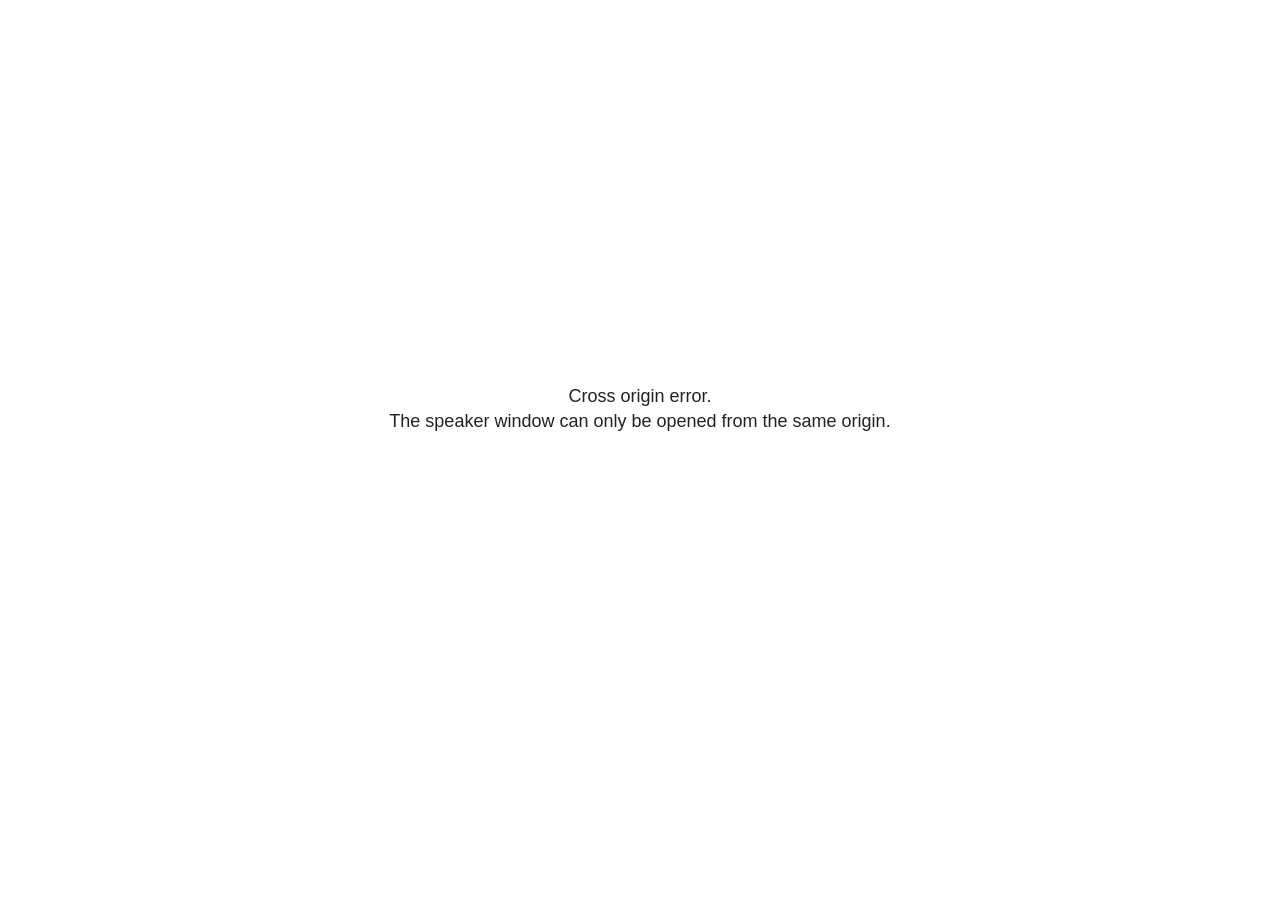
<file: m2/m2_classes_objects_files/libs/revealjs/plugin/notes/speaker-view.html>
<!--
	NOTE: You need to build the notes plugin after making changes to this file.
-->
<html lang="en">
	<head>
		<meta charset="utf-8">

		<title>reveal.js - Speaker View</title>

		<style>
			body {
				font-family: Helvetica;
				font-size: 18px;
			}

			#current-slide,
			#upcoming-slide,
			#speaker-controls {
				padding: 6px;
				box-sizing: border-box;
				-moz-box-sizing: border-box;
			}

			#current-slide iframe,
			#upcoming-slide iframe {
				width: 100%;
				height: 100%;
				border: 1px solid #ddd;
			}

			#current-slide .label,
			#upcoming-slide .label {
				position: absolute;
				top: 10px;
				left: 10px;
				z-index: 2;
			}

			#connection-status {
				position: absolute;
				top: 0;
				left: 0;
				width: 100%;
				height: 100%;
				z-index: 20;
				padding: 30% 20% 20% 20%;
				font-size: 18px;
				color: #222;
				background: #fff;
				text-align: center;
				box-sizing: border-box;
				line-height: 1.4;
			}

			.overlay-element {
				height: 34px;
				line-height: 34px;
				padding: 0 10px;
				text-shadow: none;
				background: rgba( 220, 220, 220, 0.8 );
				color: #222;
				font-size: 14px;
			}

			.overlay-element.interactive:hover {
				background: rgba( 220, 220, 220, 1 );
			}

			#current-slide {
				position: absolute;
				width: 60%;
				height: 100%;
				top: 0;
				left: 0;
				padding-right: 0;
			}

			#upcoming-slide {
				position: absolute;
				width: 40%;
				height: 40%;
				right: 0;
				top: 0;
			}

			/* Speaker controls */
			#speaker-controls {
				position: absolute;
				top: 40%;
				right: 0;
				width: 40%;
				height: 60%;
				overflow: auto;
				font-size: 18px;
			}

				.speaker-controls-time.hidden,
				.speaker-controls-notes.hidden {
					display: none;
				}

				.speaker-controls-time .label,
				.speaker-controls-pace .label,
				.speaker-controls-notes .label {
					text-transform: uppercase;
					font-weight: normal;
					font-size: 0.66em;
					color: #666;
					margin: 0;
				}

				.speaker-controls-time, .speaker-controls-pace {
					border-bottom: 1px solid rgba( 200, 200, 200, 0.5 );
					margin-bottom: 10px;
					padding: 10px 16px;
					padding-bottom: 20px;
					cursor: pointer;
				}

				.speaker-controls-time .reset-button {
					opacity: 0;
					float: right;
					color: #666;
					text-decoration: none;
				}
				.speaker-controls-time:hover .reset-button {
					opacity: 1;
				}

				.speaker-controls-time .timer,
				.speaker-controls-time .clock {
					width: 50%;
				}

				.speaker-controls-time .timer,
				.speaker-controls-time .clock,
				.speaker-controls-time .pacing .hours-value,
				.speaker-controls-time .pacing .minutes-value,
				.speaker-controls-time .pacing .seconds-value {
					font-size: 1.9em;
				}

				.speaker-controls-time .timer {
					float: left;
				}

				.speaker-controls-time .clock {
					float: right;
					text-align: right;
				}

				.speaker-controls-time span.mute {
					opacity: 0.3;
				}

				.speaker-controls-time .pacing-title {
					margin-top: 5px;
				}

				.speaker-controls-time .pacing.ahead {
					color: blue;
				}

				.speaker-controls-time .pacing.on-track {
					color: green;
				}

				.speaker-controls-time .pacing.behind {
					color: red;
				}

				.speaker-controls-notes {
					padding: 10px 16px;
				}

				.speaker-controls-notes .value {
					margin-top: 5px;
					line-height: 1.4;
					font-size: 1.2em;
				}

			/* Layout selector */
			#speaker-layout {
				position: absolute;
				top: 10px;
				right: 10px;
				color: #222;
				z-index: 10;
			}
				#speaker-layout select {
					position: absolute;
					width: 100%;
					height: 100%;
					top: 0;
					left: 0;
					border: 0;
					box-shadow: 0;
					cursor: pointer;
					opacity: 0;

					font-size: 1em;
					background-color: transparent;

					-moz-appearance: none;
					-webkit-appearance: none;
					-webkit-tap-highlight-color: rgba(0, 0, 0, 0);
				}

				#speaker-layout select:focus {
					outline: none;
					box-shadow: none;
				}

			.clear {
				clear: both;
			}

			/* Speaker layout: Wide */
			body[data-speaker-layout="wide"] #current-slide,
			body[data-speaker-layout="wide"] #upcoming-slide {
				width: 50%;
				height: 45%;
				padding: 6px;
			}

			body[data-speaker-layout="wide"] #current-slide {
				top: 0;
				left: 0;
			}

			body[data-speaker-layout="wide"] #upcoming-slide {
				top: 0;
				left: 50%;
			}

			body[data-speaker-layout="wide"] #speaker-controls {
				top: 45%;
				left: 0;
				width: 100%;
				height: 50%;
				font-size: 1.25em;
			}

			/* Speaker layout: Tall */
			body[data-speaker-layout="tall"] #current-slide,
			body[data-speaker-layout="tall"] #upcoming-slide {
				width: 45%;
				height: 50%;
				padding: 6px;
			}

			body[data-speaker-layout="tall"] #current-slide {
				top: 0;
				left: 0;
			}

			body[data-speaker-layout="tall"] #upcoming-slide {
				top: 50%;
				left: 0;
			}

			body[data-speaker-layout="tall"] #speaker-controls {
				padding-top: 40px;
				top: 0;
				left: 45%;
				width: 55%;
				height: 100%;
				font-size: 1.25em;
			}

			/* Speaker layout: Notes only */
			body[data-speaker-layout="notes-only"] #current-slide,
			body[data-speaker-layout="notes-only"] #upcoming-slide {
				display: none;
			}

			body[data-speaker-layout="notes-only"] #speaker-controls {
				padding-top: 40px;
				top: 0;
				left: 0;
				width: 100%;
				height: 100%;
				font-size: 1.25em;
			}

			@media screen and (max-width: 1080px) {
				body[data-speaker-layout="default"] #speaker-controls {
					font-size: 16px;
				}
			}

			@media screen and (max-width: 900px) {
				body[data-speaker-layout="default"] #speaker-controls {
					font-size: 14px;
				}
			}

			@media screen and (max-width: 800px) {
				body[data-speaker-layout="default"] #speaker-controls {
					font-size: 12px;
				}
			}

		</style>
	</head>

	<body>

		<div id="connection-status">Loading speaker view...</div>

		<div id="current-slide"></div>
		<div id="upcoming-slide"><span class="overlay-element label">Upcoming</span></div>
		<div id="speaker-controls">
			<div class="speaker-controls-time">
				<h4 class="label">Time <span class="reset-button">Click to Reset</span></h4>
				<div class="clock">
					<span class="clock-value">0:00 AM</span>
				</div>
				<div class="timer">
					<span class="hours-value">00</span><span class="minutes-value">:00</span><span class="seconds-value">:00</span>
				</div>
				<div class="clear"></div>

				<h4 class="label pacing-title" style="display: none">Pacing – Time to finish current slide</h4>
				<div class="pacing" style="display: none">
					<span class="hours-value">00</span><span class="minutes-value">:00</span><span class="seconds-value">:00</span>
				</div>
			</div>

			<div class="speaker-controls-notes hidden">
				<h4 class="label">Notes</h4>
				<div class="value"></div>
			</div>
		</div>
		<div id="speaker-layout" class="overlay-element interactive">
			<span class="speaker-layout-label"></span>
			<select class="speaker-layout-dropdown"></select>
		</div>

		<script>

			(function() {

				var notes,
					notesValue,
					currentState,
					currentSlide,
					upcomingSlide,
					layoutLabel,
					layoutDropdown,
					pendingCalls = {},
					lastRevealApiCallId = 0,
					connected = false

				var connectionStatus = document.querySelector( '#connection-status' );

				var SPEAKER_LAYOUTS = {
					'default': 'Default',
					'wide': 'Wide',
					'tall': 'Tall',
					'notes-only': 'Notes only'
				};

				setupLayout();

				let openerOrigin;

				try {
					openerOrigin = window.opener.location.origin;
				}
				catch ( error ) { console.warn( error ) }

				// In order to prevent XSS, the speaker view will only run if its
				// opener has the same origin as itself
				if( window.location.origin !== openerOrigin ) {
					connectionStatus.innerHTML = 'Cross origin error.<br>The speaker window can only be opened from the same origin.';
					return;
				}

				var connectionTimeout = setTimeout( function() {
					connectionStatus.innerHTML = 'Error connecting to main window.<br>Please try closing and reopening the speaker view.';
				}, 5000 );

				window.addEventListener( 'message', function( event ) {

					// Validate the origin of all messages to avoid parsing messages
					// that aren't meant for us. Ignore when running off file:// so
					// that the speaker view continues to work without a web server.
					if( window.location.origin !== event.origin && window.location.origin !== 'file://' ) {
						return
					}

					clearTimeout( connectionTimeout );
					connectionStatus.style.display = 'none';

					var data = JSON.parse( event.data );

					// The overview mode is only useful to the reveal.js instance
					// where navigation occurs so we don't sync it
					if( data.state ) delete data.state.overview;

					// Messages sent by the notes plugin inside of the main window
					if( data && data.namespace === 'reveal-notes' ) {
						if( data.type === 'connect' ) {
							handleConnectMessage( data );
						}
						else if( data.type === 'state' ) {
							handleStateMessage( data );
						}
						else if( data.type === 'return' ) {
							pendingCalls[data.callId](data.result);
							delete pendingCalls[data.callId];
						}
					}
					// Messages sent by the reveal.js inside of the current slide preview
					else if( data && data.namespace === 'reveal' ) {
						if( /ready/.test( data.eventName ) ) {
							// Send a message back to notify that the handshake is complete
							window.opener.postMessage( JSON.stringify({ namespace: 'reveal-notes', type: 'connected'} ), '*' );
						}
						else if( /slidechanged|fragmentshown|fragmenthidden|paused|resumed/.test( data.eventName ) && currentState !== JSON.stringify( data.state ) ) {

							dispatchStateToMainWindow( data.state );

						}
					}

				} );

				/**
				 * Updates the presentation in the main window to match the state
				 * of the presentation in the notes window.
				 */
				const dispatchStateToMainWindow = debounce(( state ) => {
					window.opener.postMessage( JSON.stringify({ method: 'setState', args: [ state ]} ), '*' );
				}, 500);

				/**
				 * Asynchronously calls the Reveal.js API of the main frame.
				 */
				function callRevealApi( methodName, methodArguments, callback ) {

					var callId = ++lastRevealApiCallId;
					pendingCalls[callId] = callback;
					window.opener.postMessage( JSON.stringify( {
						namespace: 'reveal-notes',
						type: 'call',
						callId: callId,
						methodName: methodName,
						arguments: methodArguments
					} ), '*' );

				}

				/**
				 * Called when the main window is trying to establish a
				 * connection.
				 */
				function handleConnectMessage( data ) {

					if( connected === false ) {
						connected = true;

						setupIframes( data );
						setupKeyboard();
						setupNotes();
						setupTimer();
						setupHeartbeat();
					}

				}

				/**
				 * Called when the main window sends an updated state.
				 */
				function handleStateMessage( data ) {

					// Store the most recently set state to avoid circular loops
					// applying the same state
					currentState = JSON.stringify( data.state );

					// No need for updating the notes in case of fragment changes
					if ( data.notes ) {
						notes.classList.remove( 'hidden' );
						notesValue.style.whiteSpace = data.whitespace;
						if( data.markdown ) {
							notesValue.innerHTML = marked( data.notes );
						}
						else {
							notesValue.innerHTML = data.notes;
						}
					}
					else {
						notes.classList.add( 'hidden' );
					}

					// Update the note slides
					currentSlide.contentWindow.postMessage( JSON.stringify({ method: 'setState', args: [ data.state ] }), '*' );
					upcomingSlide.contentWindow.postMessage( JSON.stringify({ method: 'setState', args: [ data.state ] }), '*' );
					upcomingSlide.contentWindow.postMessage( JSON.stringify({ method: 'next' }), '*' );

				}

				// Limit to max one state update per X ms
				handleStateMessage = debounce( handleStateMessage, 200 );

				/**
				 * Forward keyboard events to the current slide window.
				 * This enables keyboard events to work even if focus
				 * isn't set on the current slide iframe.
				 *
				 * Block F5 default handling, it reloads and disconnects
				 * the speaker notes window.
				 */
				function setupKeyboard() {

					document.addEventListener( 'keydown', function( event ) {
						if( event.keyCode === 116 || ( event.metaKey && event.keyCode === 82 ) ) {
							event.preventDefault();
							return false;
						}
						currentSlide.contentWindow.postMessage( JSON.stringify({ method: 'triggerKey', args: [ event.keyCode ] }), '*' );
					} );

				}

				/**
				 * Creates the preview iframes.
				 */
				function setupIframes( data ) {

					var params = [
						'receiver',
						'progress=false',
						'history=false',
						'transition=none',
						'autoSlide=0',
						'backgroundTransition=none'
					].join( '&' );

					var urlSeparator = /\?/.test(data.url) ? '&' : '?';
					var hash = '#/' + data.state.indexh + '/' + data.state.indexv;
					var currentURL = data.url + urlSeparator + params + '&scrollActivationWidth=false&postMessageEvents=true' + hash;
					var upcomingURL = data.url + urlSeparator + params + '&scrollActivationWidth=false&controls=false' + hash;

					currentSlide = document.createElement( 'iframe' );
					currentSlide.setAttribute( 'width', 1280 );
					currentSlide.setAttribute( 'height', 1024 );
					currentSlide.setAttribute( 'src', currentURL );
					document.querySelector( '#current-slide' ).appendChild( currentSlide );

					upcomingSlide = document.createElement( 'iframe' );
					upcomingSlide.setAttribute( 'width', 640 );
					upcomingSlide.setAttribute( 'height', 512 );
					upcomingSlide.setAttribute( 'src', upcomingURL );
					document.querySelector( '#upcoming-slide' ).appendChild( upcomingSlide );

				}

				/**
				 * Setup the notes UI.
				 */
				function setupNotes() {

					notes = document.querySelector( '.speaker-controls-notes' );
					notesValue = document.querySelector( '.speaker-controls-notes .value' );

				}

				/**
				 * We send out a heartbeat at all times to ensure we can
				 * reconnect with the main presentation window after reloads.
				 */
				function setupHeartbeat() {

					setInterval( () => {
						window.opener.postMessage( JSON.stringify({ namespace: 'reveal-notes', type: 'heartbeat'} ), '*' );
					}, 1000 );

				}

				function getTimings( callback ) {

					callRevealApi( 'getSlidesAttributes', [], function ( slideAttributes ) {
						callRevealApi( 'getConfig', [], function ( config ) {
							var totalTime = config.totalTime;
							var minTimePerSlide = config.minimumTimePerSlide || 0;
							var defaultTiming = config.defaultTiming;
							if ((defaultTiming == null) && (totalTime == null)) {
								callback(null);
								return;
							}
							// Setting totalTime overrides defaultTiming
							if (totalTime) {
								defaultTiming = 0;
							}
							var timings = [];
							for ( var i in slideAttributes ) {
								var slide = slideAttributes[ i ];
								var timing = defaultTiming;
								if( slide.hasOwnProperty( 'data-timing' )) {
									var t = slide[ 'data-timing' ];
									timing = parseInt(t);
									if( isNaN(timing) ) {
										console.warn("Could not parse timing '" + t + "' of slide " + i + "; using default of " + defaultTiming);
										timing = defaultTiming;
									}
								}
								timings.push(timing);
							}
							if ( totalTime ) {
								// After we've allocated time to individual slides, we summarize it and
								// subtract it from the total time
								var remainingTime = totalTime - timings.reduce( function(a, b) { return a + b; }, 0 );
								// The remaining time is divided by the number of slides that have 0 seconds
								// allocated at the moment, giving the average time-per-slide on the remaining slides
								var remainingSlides = (timings.filter( function(x) { return x == 0 }) ).length
								var timePerSlide = Math.round( remainingTime / remainingSlides, 0 )
								// And now we replace every zero-value timing with that average
								timings = timings.map( function(x) { return (x==0 ? timePerSlide : x) } );
							}
							var slidesUnderMinimum = timings.filter( function(x) { return (x < minTimePerSlide) } ).length
							if ( slidesUnderMinimum ) {
								message = "The pacing time for " + slidesUnderMinimum + " slide(s) is under the configured minimum of " + minTimePerSlide + " seconds. Check the data-timing attribute on individual slides, or consider increasing the totalTime or minimumTimePerSlide configuration options (or removing some slides).";
								alert(message);
							}
							callback( timings );
						} );
					} );

				}

				/**
				 * Return the number of seconds allocated for presenting
				 * all slides up to and including this one.
				 */
				function getTimeAllocated( timings, callback ) {

					callRevealApi( 'getSlidePastCount', [], function ( currentSlide ) {
						var allocated = 0;
						for (var i in timings.slice(0, currentSlide + 1)) {
							allocated += timings[i];
						}
						callback( allocated );
					} );

				}

				/**
				 * Create the timer and clock and start updating them
				 * at an interval.
				 */
				function setupTimer() {

					var start = new Date(),
					timeEl = document.querySelector( '.speaker-controls-time' ),
					clockEl = timeEl.querySelector( '.clock-value' ),
					hoursEl = timeEl.querySelector( '.hours-value' ),
					minutesEl = timeEl.querySelector( '.minutes-value' ),
					secondsEl = timeEl.querySelector( '.seconds-value' ),
					pacingTitleEl = timeEl.querySelector( '.pacing-title' ),
					pacingEl = timeEl.querySelector( '.pacing' ),
					pacingHoursEl = pacingEl.querySelector( '.hours-value' ),
					pacingMinutesEl = pacingEl.querySelector( '.minutes-value' ),
					pacingSecondsEl = pacingEl.querySelector( '.seconds-value' );

					var timings = null;
					getTimings( function ( _timings ) {

						timings = _timings;
						if (_timings !== null) {
							pacingTitleEl.style.removeProperty('display');
							pacingEl.style.removeProperty('display');
						}

						// Update once directly
						_updateTimer();

						// Then update every second
						setInterval( _updateTimer, 1000 );

					} );


					function _resetTimer() {

						if (timings == null) {
							start = new Date();
							_updateTimer();
						}
						else {
							// Reset timer to beginning of current slide
							getTimeAllocated( timings, function ( slideEndTimingSeconds ) {
								var slideEndTiming = slideEndTimingSeconds * 1000;
								callRevealApi( 'getSlidePastCount', [], function ( currentSlide ) {
									var currentSlideTiming = timings[currentSlide] * 1000;
									var previousSlidesTiming = slideEndTiming - currentSlideTiming;
									var now = new Date();
									start = new Date(now.getTime() - previousSlidesTiming);
									_updateTimer();
								} );
							} );
						}

					}

					timeEl.addEventListener( 'click', function() {
						_resetTimer();
						return false;
					} );

					function _displayTime( hrEl, minEl, secEl, time) {

						var sign = Math.sign(time) == -1 ? "-" : "";
						time = Math.abs(Math.round(time / 1000));
						var seconds = time % 60;
						var minutes = Math.floor( time / 60 ) % 60 ;
						var hours = Math.floor( time / ( 60 * 60 )) ;
						hrEl.innerHTML = sign + zeroPadInteger( hours );
						if (hours == 0) {
							hrEl.classList.add( 'mute' );
						}
						else {
							hrEl.classList.remove( 'mute' );
						}
						minEl.innerHTML = ':' + zeroPadInteger( minutes );
						if (hours == 0 && minutes == 0) {
							minEl.classList.add( 'mute' );
						}
						else {
							minEl.classList.remove( 'mute' );
						}
						secEl.innerHTML = ':' + zeroPadInteger( seconds );
					}

					function _updateTimer() {

						var diff, hours, minutes, seconds,
						now = new Date();

						diff = now.getTime() - start.getTime();

						clockEl.innerHTML = now.toLocaleTimeString( 'en-US', { hour12: true, hour: '2-digit', minute:'2-digit' } );
						_displayTime( hoursEl, minutesEl, secondsEl, diff );
						if (timings !== null) {
							_updatePacing(diff);
						}

					}

					function _updatePacing(diff) {

						getTimeAllocated( timings, function ( slideEndTimingSeconds ) {
							var slideEndTiming = slideEndTimingSeconds * 1000;

							callRevealApi( 'getSlidePastCount', [], function ( currentSlide ) {
								var currentSlideTiming = timings[currentSlide] * 1000;
								var timeLeftCurrentSlide = slideEndTiming - diff;
								if (timeLeftCurrentSlide < 0) {
									pacingEl.className = 'pacing behind';
								}
								else if (timeLeftCurrentSlide < currentSlideTiming) {
									pacingEl.className = 'pacing on-track';
								}
								else {
									pacingEl.className = 'pacing ahead';
								}
								_displayTime( pacingHoursEl, pacingMinutesEl, pacingSecondsEl, timeLeftCurrentSlide );
							} );
						} );
					}

				}

				/**
				 * Sets up the speaker view layout and layout selector.
				 */
				function setupLayout() {

					layoutDropdown = document.querySelector( '.speaker-layout-dropdown' );
					layoutLabel = document.querySelector( '.speaker-layout-label' );

					// Render the list of available layouts
					for( var id in SPEAKER_LAYOUTS ) {
						var option = document.createElement( 'option' );
						option.setAttribute( 'value', id );
						option.textContent = SPEAKER_LAYOUTS[ id ];
						layoutDropdown.appendChild( option );
					}

					// Monitor the dropdown for changes
					layoutDropdown.addEventListener( 'change', function( event ) {

						setLayout( layoutDropdown.value );

					}, false );

					// Restore any currently persisted layout
					setLayout( getLayout() );

				}

				/**
				 * Sets a new speaker view layout. The layout is persisted
				 * in local storage.
				 */
				function setLayout( value ) {

					var title = SPEAKER_LAYOUTS[ value ];

					layoutLabel.innerHTML = 'Layout' + ( title ? ( ': ' + title ) : '' );
					layoutDropdown.value = value;

					document.body.setAttribute( 'data-speaker-layout', value );

					// Persist locally
					if( supportsLocalStorage() ) {
						window.localStorage.setItem( 'reveal-speaker-layout', value );
					}

				}

				/**
				 * Returns the ID of the most recently set speaker layout
				 * or our default layout if none has been set.
				 */
				function getLayout() {

					if( supportsLocalStorage() ) {
						var layout = window.localStorage.getItem( 'reveal-speaker-layout' );
						if( layout ) {
							return layout;
						}
					}

					// Default to the first record in the layouts hash
					for( var id in SPEAKER_LAYOUTS ) {
						return id;
					}

				}

				function supportsLocalStorage() {

					try {
						localStorage.setItem('test', 'test');
						localStorage.removeItem('test');
						return true;
					}
					catch( e ) {
						return false;
					}

				}

				function zeroPadInteger( num ) {

					var str = '00' + parseInt( num );
					return str.substring( str.length - 2 );

				}

				/**
				 * Limits the frequency at which a function can be called.
				 */
				function debounce( fn, ms ) {

					var lastTime = 0,
						timeout;

					return function() {

						var args = arguments;
						var context = this;

						clearTimeout( timeout );

						var timeSinceLastCall = Date.now() - lastTime;
						if( timeSinceLastCall > ms ) {
							fn.apply( context, args );
							lastTime = Date.now();
						}
						else {
							timeout = setTimeout( function() {
								fn.apply( context, args );
								lastTime = Date.now();
							}, ms - timeSinceLastCall );
						}

					}

				}

			})();

		</script>
	</body>
</html>
</file>
